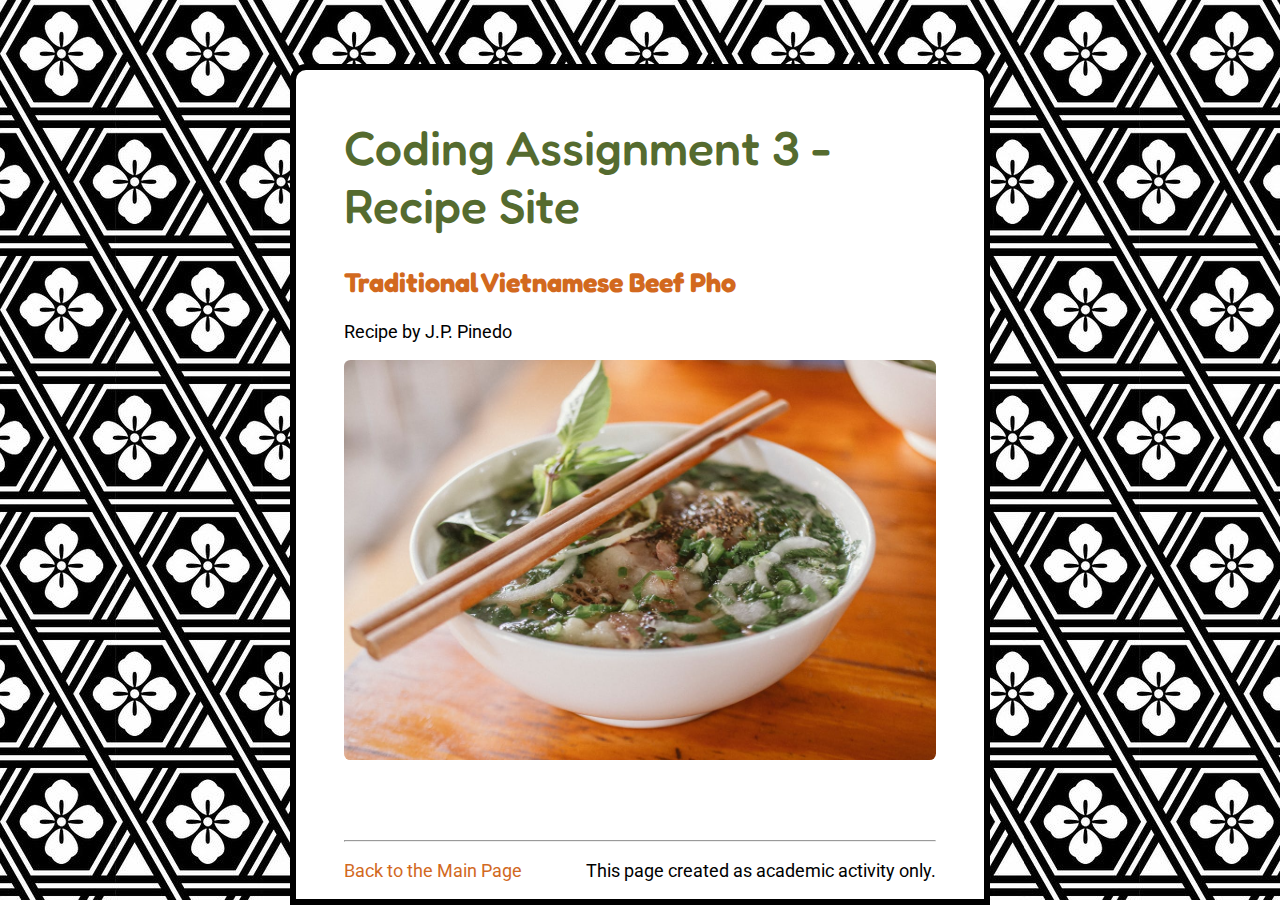
<file: index.html>
<!DOCTYPE html>
<html lang="en">
  <head>
    <meta charset="utf-8">
    <meta name="viewport" content="width=device-width">
    <meta name="author" content="Juan Pablo Pinedo">
    <title>Juan Pablo's Recipe Assignment</title>
    <link href="https://fonts.googleapis.com/css2?family=Fredoka:wght@500&family=Roboto:wght@400&display=swap" rel="stylesheet">

    <link href="css/style.css" rel="stylesheet" type="text/css">
  </head>
  <body>
    <main class="container" id="index-page">
      <h1>Coding Assignment 3 - Recipe Site</h1>
      <h2>
        <a href="html/jp-pho-recipe.html">
          Traditional Vietnamese Beef Pho
        </a>
      </h2>
      <p>Recipe by J.P. Pinedo</p>
      <a href="html/jp-pho-recipe.html">
        <div class="thumbnail" id="pho-thumbnail" role="img" title="picture of a bowl of pho, a traditional Vietnamese soup"></div>
      </a>
      <footer>
        <hr>
        <p>
          <a href="https://bellevuecollege.edu/">Back to the Main Page</a>  
          <span>This page created as academic activity only.</span>
        </p>
      </footer>
    </main>
  </body>
</html>
</file>
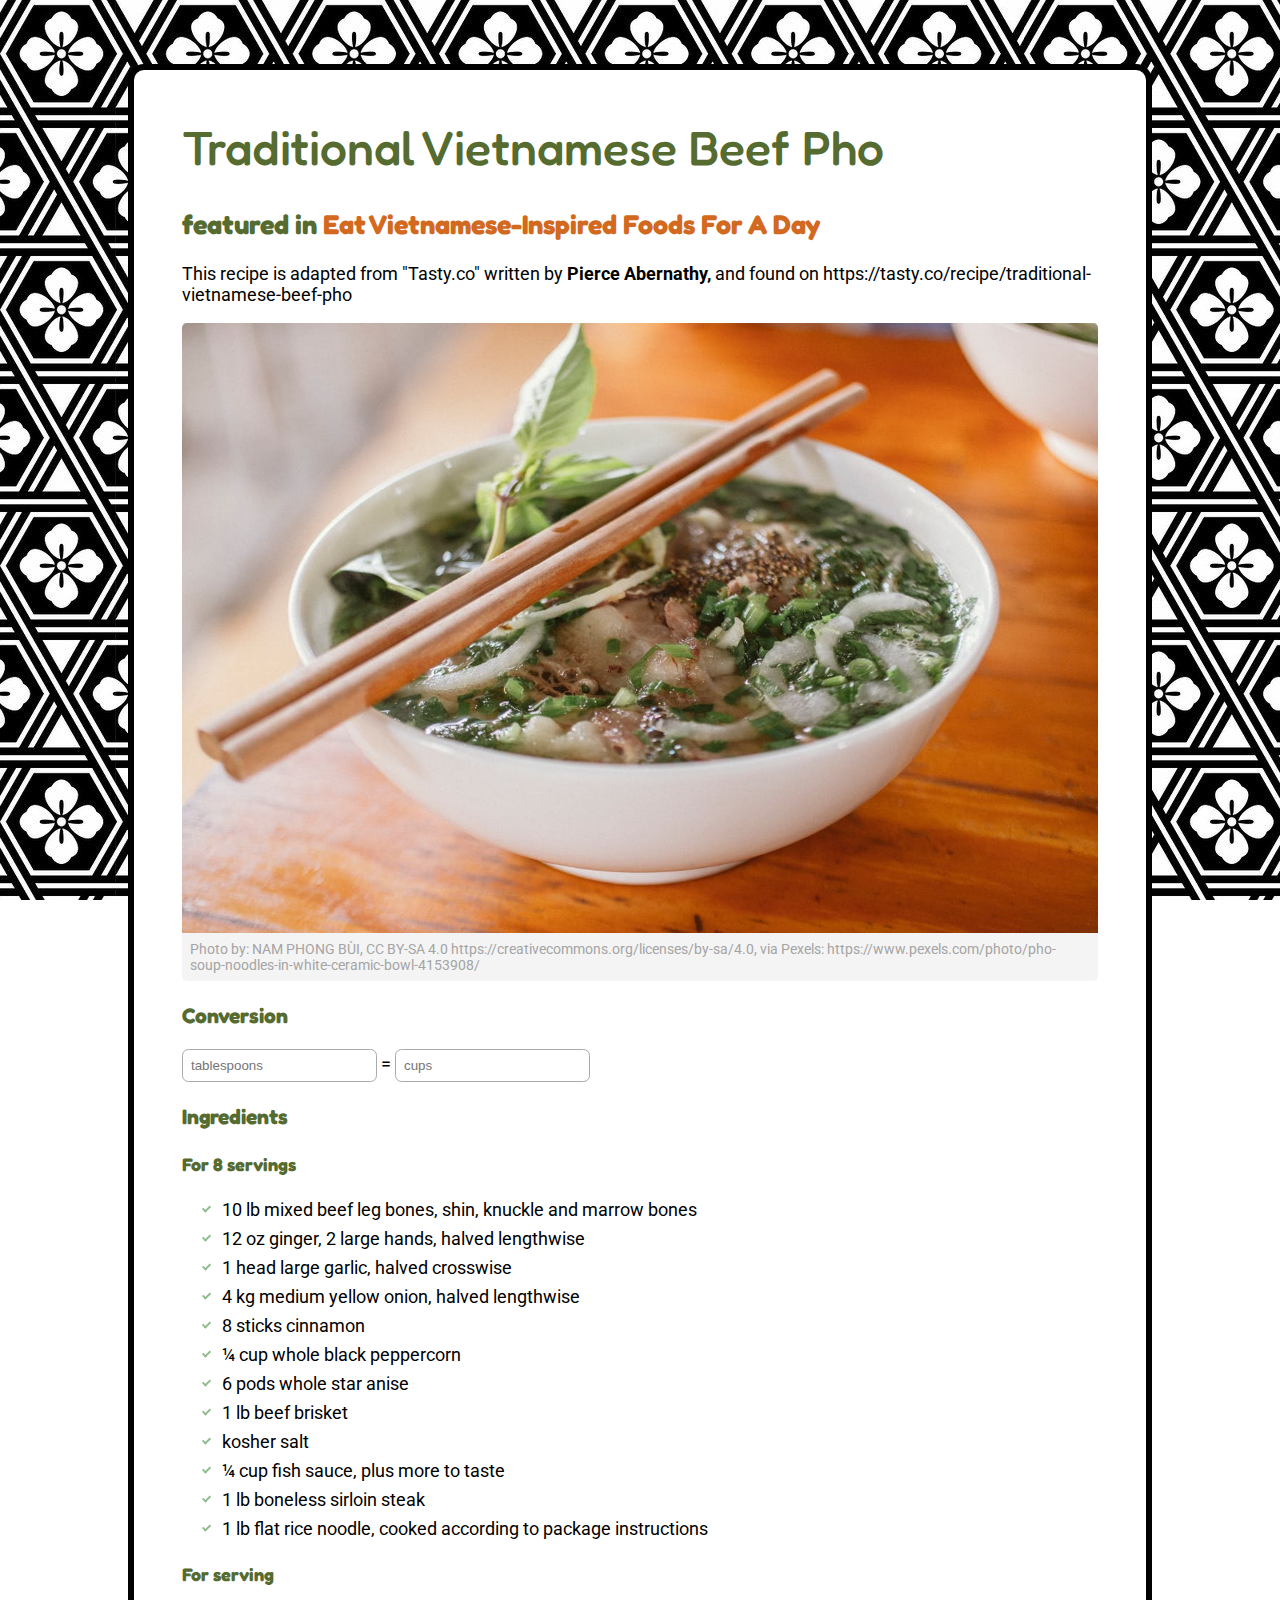
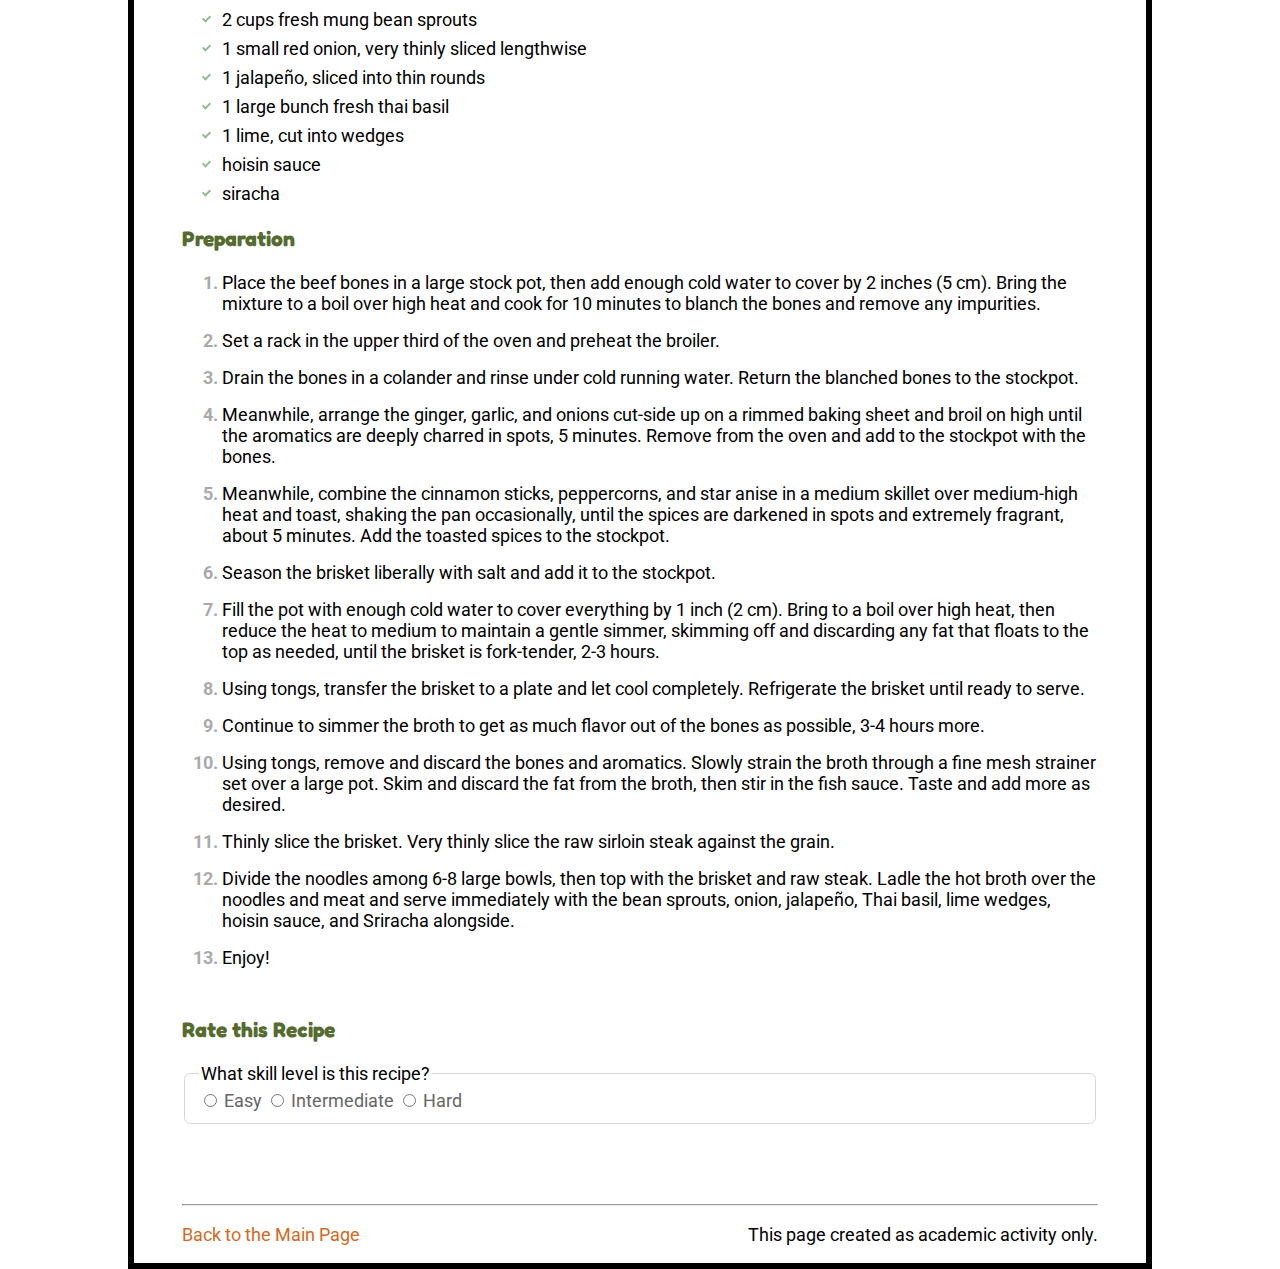
<file: html/jp-pho-recipe.html>
<!DOCTYPE html>
<html lang="en">
  <head>
    <meta charset="utf-8">
    <meta name="viewport" content="width=device-width">
    <meta name="author" content="Juan Pablo Pinedo">
    <title>Juan Pablo's Pho Recipe</title>
    <link href="https://fonts.googleapis.com/css2?family=Fredoka:wght@500&family=Roboto:wght@400&display=swap" rel="stylesheet">

    <link href="../css/style.css" rel="stylesheet" type="text/css">
  </head>
  <body>
    <main class="container">
      <h1>Traditional Vietnamese Beef Pho</h1>
      <h2>
        featured in 
        <a href="https://tasty.co/compilation/eat-vietnamese-inspired-foods-for-a-day">
          Eat Vietnamese-Inspired Foods For A Day
        </a>
      </h2>

      <p>This recipe is adapted from "Tasty.co" written by <strong>Pierce Abernathy, </strong> and found on https://tasty.co/recipe/traditional-vietnamese-beef-pho</p>

      <figure class="recipe-image">
        <img src="../images/pho-recipe-image.jpg" alt="picture of a bowl of pho, a traditional Vietnamese soup">
        <figcaption>Photo by: NAM PHONG BÙI, CC BY-SA 4.0 https://creativecommons.org/licenses/by-sa/4.0, via Pexels: https://www.pexels.com/photo/pho-soup-noodles-in-white-ceramic-bowl-4153908/</figcaption>
      </figure>

      <h3>Conversion</h3>

      <form action="#">
          <input type="text" id="tbsp-input" name="tbsp-input" placeholder="tablespoons">
          <span>=</span> 
          <input type="text" id="cups-input" name="cups-input" placeholder="cups">
      </form>

      <h3>Ingredients</h3>
      <h4>For 8 servings</h4>

      <ul class="checkmark">
        <li>10 lb mixed beef leg bones, shin, knuckle and marrow bones</li>
        <li>12 oz ginger, 2 large hands, halved lengthwise</li>
        <li>1 head large garlic, halved crosswise</li>
        <li>4 kg medium yellow onion, halved lengthwise</li>
        <li>8 sticks cinnamon</li>
        <li>¼ cup whole black peppercorn</li>
        <li>6 pods whole star anise</li>
        <li>1 lb beef brisket</li>
        <li>kosher salt</li>
        <li>¼ cup fish sauce, plus more to taste</li>
        <li>1 lb boneless sirloin steak</li>
        <li>1 lb flat rice noodle, cooked according to package instructions</li>
      </ul>

      <h4>For serving</h4>

      <ul class="checkmark">
        <li>2 cups fresh mung bean sprouts</li>
        <li>1 small red onion, very thinly sliced lengthwise</li>
        <li>1 jalapeño, sliced into thin rounds</li>
        <li>1 large bunch fresh thai basil</li>
        <li>1 lime, cut into wedges</li>
        <li>hoisin sauce</li>
        <li>siracha</li>
      </ul>   

      <h3>Preparation</h3>

      <ol>
        <li>Place the beef bones in a large stock pot, then add enough cold water to cover by 2 inches (5 cm). Bring the mixture to a boil over high heat and cook for 10 minutes to blanch the bones and remove any impurities.</li>
        <li>Set a rack in the upper third of the oven and preheat the broiler.</li>
        <li>Drain the bones in a colander and rinse under cold running water. Return the blanched bones to the stockpot.</li>
        <li>Meanwhile, arrange the ginger, garlic, and onions cut-side up on a rimmed baking sheet and broil on high until the aromatics are deeply charred in spots, 5 minutes. Remove from the oven and add to the stockpot with the bones.</li>
        <li>Meanwhile, combine the cinnamon sticks, peppercorns, and star anise in a medium skillet over medium-high heat and toast, shaking the pan occasionally, until the spices are darkened in spots and extremely fragrant, about 5 minutes. Add the toasted spices to the stockpot.</li>
        <li>Season the brisket liberally with salt and add it to the stockpot.</li>
        <li>Fill the pot with enough cold water to cover everything by 1 inch (2 cm). Bring to a boil over high heat, then reduce the heat to medium to maintain a gentle simmer, skimming off and discarding any fat that floats to the top as needed, until the brisket is fork-tender, 2-3 hours.</li>
        <li>Using tongs, transfer the brisket to a plate and let cool completely. Refrigerate the brisket until ready to serve.</li>
        <li>Continue to simmer the broth to get as much flavor out of the bones as possible, 3-4 hours more.</li>
        <li>Using tongs, remove and discard the bones and aromatics. Slowly strain the broth through a fine mesh strainer set over a large pot. Skim and discard the fat from the broth, then stir in the fish sauce. Taste and add more as desired.</li>
        <li>Thinly slice the brisket. Very thinly slice the raw sirloin steak against the grain.</li>
        <li>Divide the noodles among 6-8 large bowls, then top with the brisket and raw steak. Ladle the hot broth over the noodles and meat and serve immediately with the bean sprouts, onion, jalapeño, Thai basil, lime wedges, hoisin sauce, and Sriracha alongside.</li>
        <li>Enjoy!</li>                      
      </ol>

      <div class="rate-recipe">
        <h3>Rate this Recipe</h3>

        <form action="#">
          <fieldset>
            <legend>What skill level is this recipe?</legend>

            <input type="radio" id="easy-radio" name="difficulty">
            <label for="easy-radio">Easy</label>

            <input type="radio" id="intermediate-radio" name="difficulty">
            <label for="intermediate-radio">Intermediate</label>

            <input type="radio" id="hard-radio" name="difficulty">
            <label for="hard-radio">Hard</label>
          </fieldset>
        </form>
      </div>

      <footer>
        <hr>
        <p>
          <a href="../index.html">Back to the Main Page</a>  
          <span>This page created as academic activity only.</span>
        </p>
      </footer>
    </main>
  </body>
</html>
</file>
<file: css/style.css>
html {
  height: 100%;
  width: 100%;
}

body {
  font-family: "Roboto", sans-serif;
  font-optical-sizing: auto;
  font-size: 18px;
  /* 
  This image is from Pixabay and was published under the 
  Creative Commons CC0 1.0 Universal Public Domain Dedication license 
  https://web.archive.org/web/20161229043156/https://pixabay.com/en/service/terms/
  */
  background-image: url('../images/paper-pattern-black-background.jpg');
  background-attachment: fixed;
}

h1, h2, h3, h4 {
  color: #556b2f;
  font-family: "Fredoka", sans-serif;
}

h1 {
  font-weight: 500;
  font-style: normal;
  font-size: 3rem;
}

a {
  color: #d2691e;
  text-decoration: none;
}

a:hover {
  color: #a0522d;
}

/* Home page */
.thumbnail {
  width: 100%;
  max-width: 600px;
  height: 400px;
  background-size: cover;
  background-position: center;
  border-radius: 0.4rem;
}

.thumbnail#pho-thumbnail {
  background-image: url('../images/pho-recipe-image.jpg');
}

@media only screen and (max-width: 500px) {
  .thumbnail {
    height: 250px;
  }
}

.container#index-page {
  max-width: 700px;
}

.container {
  max-width: 1024px;
  margin: 4rem auto 4rem;
  background-color: #fff;
  padding: 1rem 3rem 0;
  border-top-right-radius: 1rem;
  border-top-left-radius: 1rem;
  box-sizing: border-box;
  border: 6px solid #000;
}

.container input{
  padding: 0.5rem;
  border-radius: 0.4rem;
  border: 1px solid #aaa;
}

.rate-recipe {
  margin-top: 3rem;
}

.rate-recipe fieldset {
  border: 1px solid #d7d7d7;
  border-radius: 0.4rem;
}

.container fieldset label {
  color: #666;
}

.recipe-image {
  margin: 0;
}

.recipe-image img {
  width: 100%;
  height: auto;
  display: block;
  border-top-left-radius: 0.3rem;
  border-top-right-radius: 0.3rem;
}

.recipe-image figcaption {
  color: #a4a4a4;
  font-size: 14px;
  background-color: #f4f4f4;
  padding: 0.5rem;
  border-bottom-left-radius: 0.3rem;
  border-bottom-right-radius: 0.3rem;
}

li {
  margin-bottom: 0.5rem;
}

.checkmark li {
  list-style: none;
  position: relative;
}

.checkmark li::before {
  /* 
  Found this checkmark list style online, looks cool 
  https://sharkcoder.com/blocks/list
  */
  content: ""; 
  position: absolute; 
  left: -18px; 
  top: 5px; 
  width: 3px;
  height: 6px;
  border: solid #8fbc8f;
  border-width: 0 2px 2px 0;
  transform: rotate(45deg);
}

ol li {
  margin-bottom: 1rem;;
}

ol li::marker {
  color: #aaa;
  font-weight: bold;
}

footer {
  margin-top: 5rem;
}

footer span {
  float: right;
}

@media only screen and (max-width: 728px) {
  body {
    font-size: 16px;
  }
  .container {
    padding: 1rem;
    padding-bottom: 0;
  }
  h1 {
    font-size: 2rem;
  }
  ul, ol {
    padding: 22px;
  }
  footer {
    margin-top: 2rem;
  }
  footer span {
    float: none;
    display: block;
  }
}
</file>
